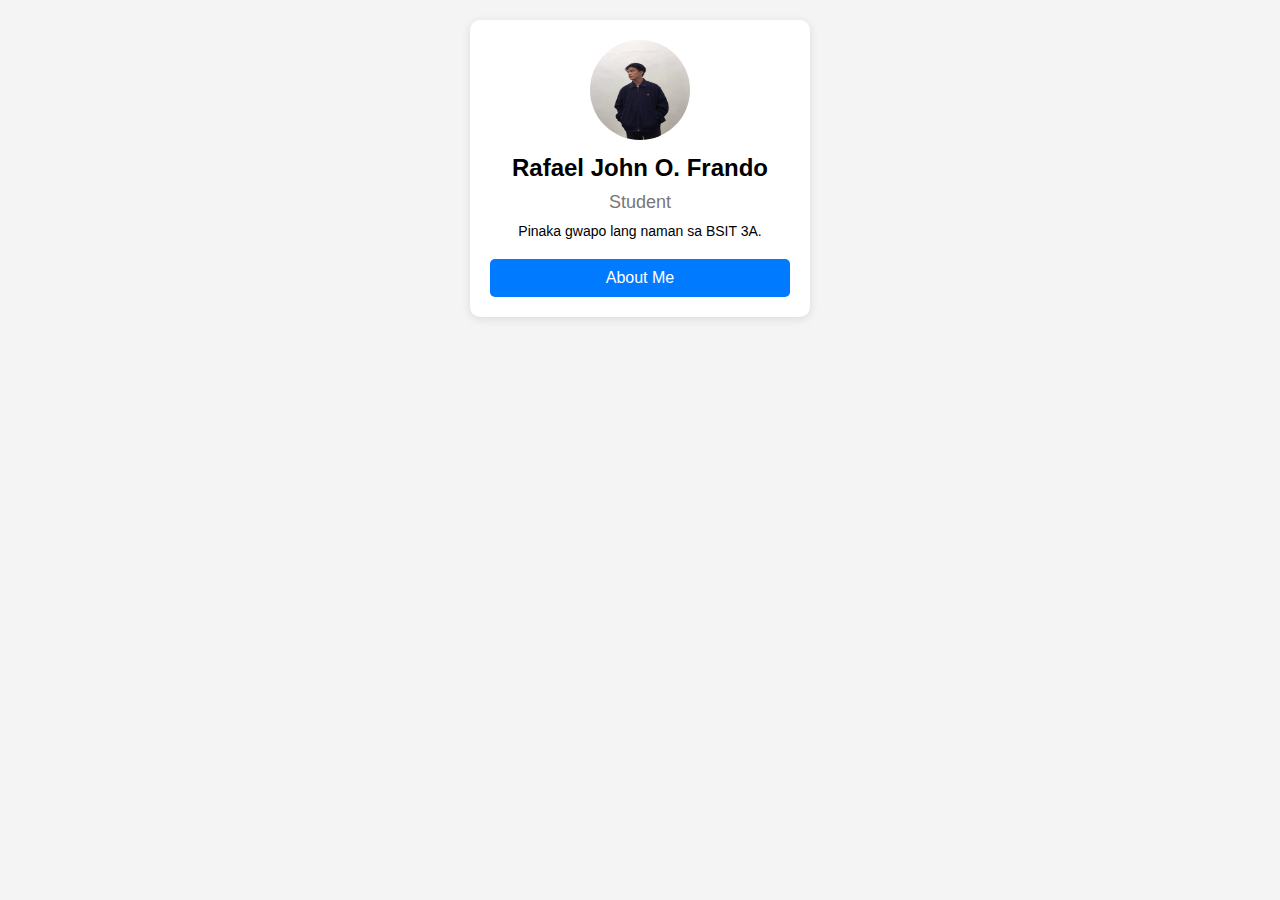
<file: index.html>
<!DOCTYPE html>
<html lang="en">
<head>
    <meta charset="UTF-8">
    <meta name="viewport" content="width=device-width, initial-scale=1.0">
    <link rel="stylesheet" href="css/style.css">
    <title>My Profile</title>
</head>
<body>
    <div class="profile-card">
        <img id="profile-img" src="img/pic.jpg" alt="Profile Image">
        <h1 id="name">Rafael John O. Frando</h1>
        <p id="job-title">Student</p>
        <p id="bio">Pinaka gwapo lang naman sa BSIT 3A.</p>
        <a href="about.html" id="about-me-link">About Me</a>
    </div>

    <script src="js/script.js"></script>
</body>
</html>
</file>
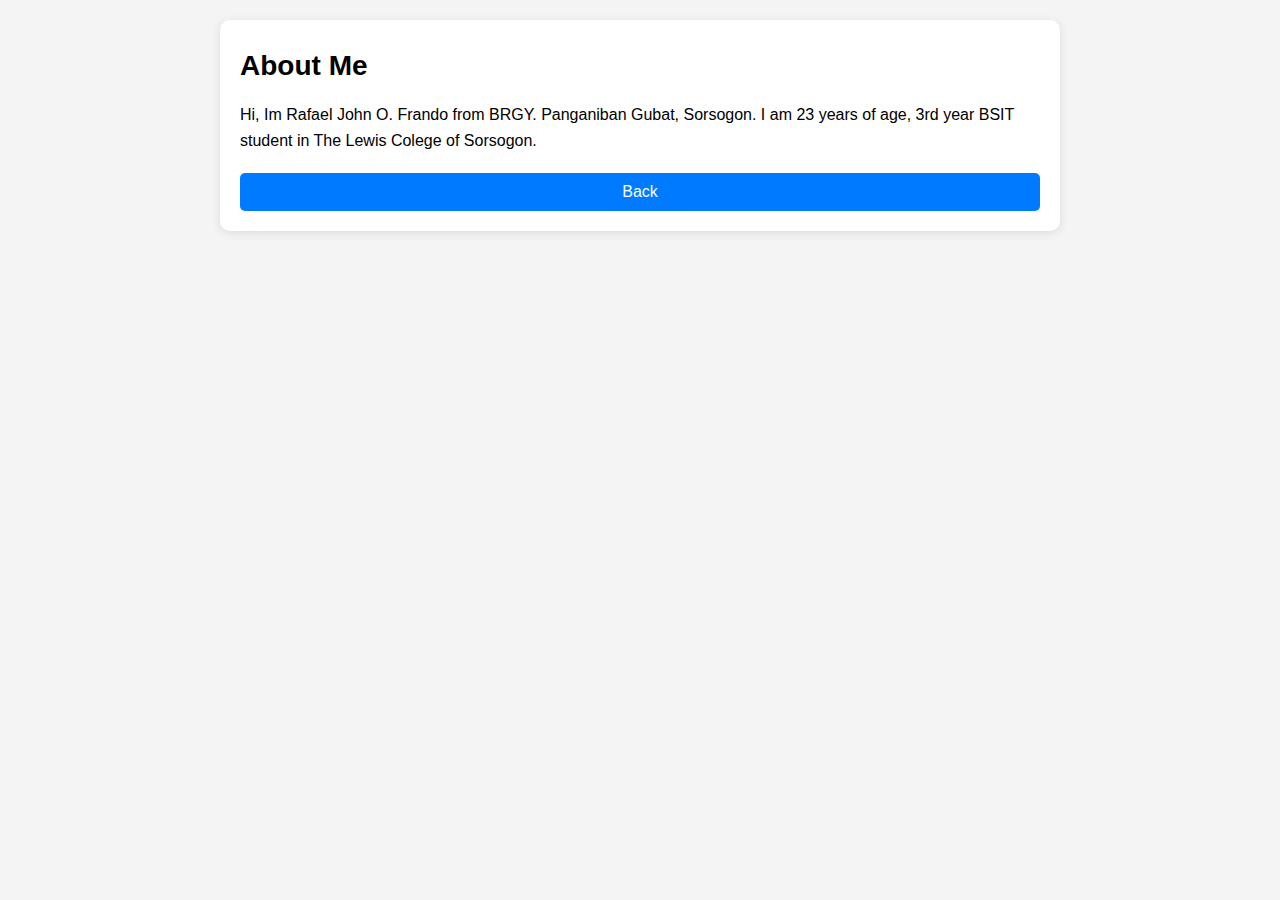
<file: about.html>
<!DOCTYPE html>
<html lang="en">
<head>
    <meta charset="UTF-8">
    <meta name="viewport" content="width=device-width, initial-scale=1.0">
    <link rel="stylesheet" href="css/style.css">
    <title>About Me</title>
</head>
<body>
    <div class="about-me">
        <h1>About Me</h1>
        <p>
            Hi, Im Rafael John O. Frando from BRGY. Panganiban Gubat, Sorsogon.
             I am 23 years of age, 3rd year BSIT student in The Lewis Colege of Sorsogon. 
        </p>
        <a href="index.html" id="index-me-link">Back</a>
    </div>
    
</body>
</html>
</file>
<file: css/style.css>
body {
    font-family: Arial, sans-serif;
    background-color: #f4f4f4;
    margin: 0;
    padding: 0;
}

.profile-card, .about-me {
    background-color: #fff;
    border-radius: 10px;
    box-shadow: 0 2px 10px rgba(0, 0, 0, 0.1);
    text-align: center;
    padding: 20px;
    max-width: 300px;
    margin: 20px auto;
}

#profile-img {
    width: 100px;
    height: 100px;
    border-radius: 50%;
    margin: 0 auto;
}

#name, h1 {
    font-size: 24px;
    margin: 10px 0;
}

#job-title {
    font-size: 18px;
    color: #777;
}

#bio, p {
    font-size: 14px;
    margin: 10px 0;
}

a#about-me-link {
    display: block;
    background-color: #007BFF;
    color: #fff;
    border: none;
    padding: 10px 20px;
    border-radius: 5px;
    cursor: pointer;
    margin-top: 20px;
    font-size: 16px;
    text-decoration: none;
    text-align: center;
}

a#about-me-link:hover {
    background-color: #0056b3;
}

.about-me {
    max-width: 800px;
    margin: 20px auto;
    padding: 20px;
    background-color: #fff;
    border-radius: 10px;
    box-shadow: 0 2px 10px rgba(0, 0, 0, 0.1);
    text-align: left;
}

.about-me h1 {
    font-size: 28px;
    margin-bottom: 20px;
}

.about-me p {
    font-size: 16px;
    line-height: 1.6;
}
a#index-me-link {
    display: block;
    background-color: #007BFF;
    color: #fff;
    border: none;
    padding: 10px 20px;
    border-radius: 5px;
    cursor: pointer;
    margin-top: 20px;
    font-size: 16px;
    text-decoration: none;
    text-align: center;
}

a#index-me-link:hover {
    background-color: #0056b3;
}
</file>
